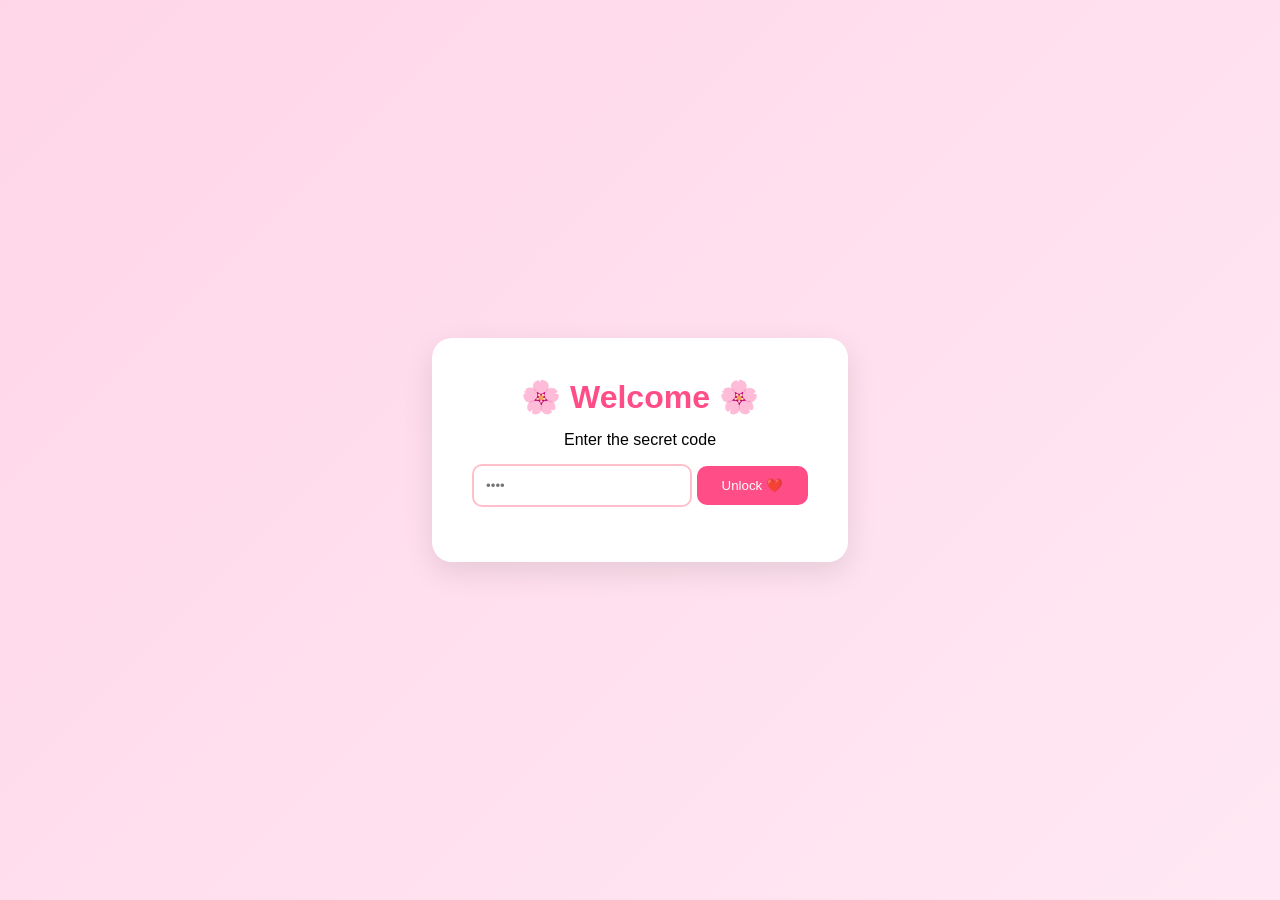
<file: index.html>
<!doctype html>
<html lang="en">
  <head>
    <meta charset="UTF-8" />
    <meta name="viewport" content="width=device-width, initial-scale=1.0" />
    <title>For Someone Special ❤️</title>

    <link rel="stylesheet" href="style.css" />
  </head>
  <body>
    <div class="container">
      <h1>🌸 Welcome 🌸</h1>

      <p>Enter the secret code</p>

      <input type="password" id="password" placeholder="••••" />

      <button onclick="checkPassword()">Unlock ❤️</button>

      <p id="message"></p>
    </div>

    <script src="script.js"></script>
  </body>
</html>
</file>
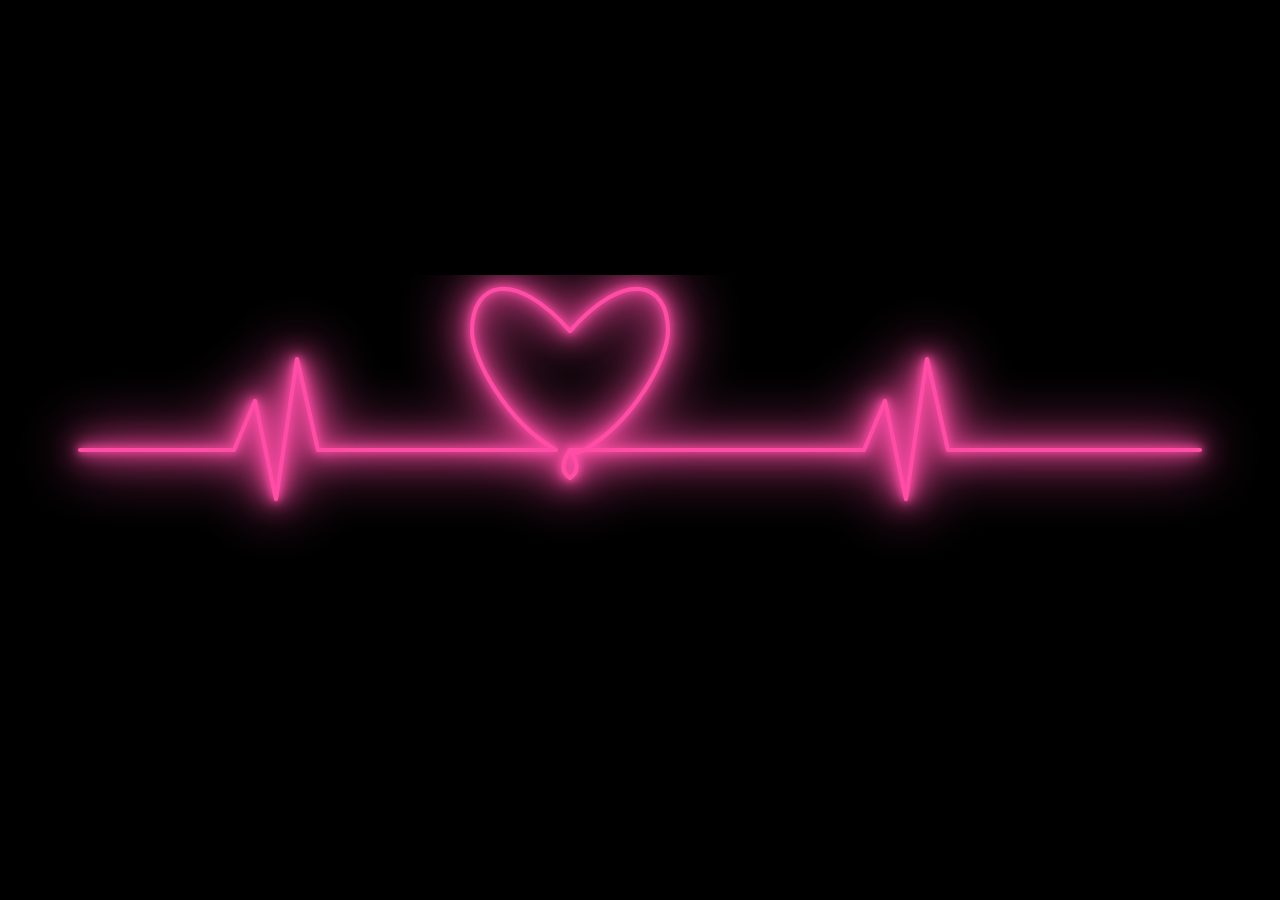
<file: beat.html>
<!doctype html>
<html lang="en">
  <head>
    <meta charset="UTF-8" />
    <meta name="viewport" content="width=device-width, initial-scale=1.0" />
    <title>ECG Heart Animation</title>

    <style>
      * {
        margin: 0;
        padding: 0;
        box-sizing: border-box;
      }

      body {
        width: 100vw;
        height: 100vh;
        overflow: hidden;
        background: #000;
        display: flex;
        justify-content: center;
        align-items: center;
        opacity: 1;
        transition: opacity 1.5s ease;
      }

      svg {
        width: 100%;
        height: 350px;
      }

      #ecg {
        fill: none;
        stroke: #ff4da6;
        stroke-width: 6;
        stroke-linecap: round;
        stroke-linejoin: round;

        filter: drop-shadow(0 0 5px #ff4da6) drop-shadow(0 0 10px #ff4da6)
          drop-shadow(0 0 20px #ff4da6) drop-shadow(0 0 40px #ff4da6);

        stroke-dasharray: 5000;
        stroke-dashoffset: 5000;

        animation: drawLine 7s linear forwards;
      }

      #page {
        width: 100%;
        height: 100%;

        display: flex;
        justify-content: center;
        align-items: center;
      }

      @keyframes drawLine {
        from {
          stroke-dashoffset: 5000;
        }
        to {
          stroke-dashoffset: 0;
        }
      }
    </style>
  </head>

  <body>
    <div id="page">
      <svg viewBox="0 0 1600 500">
        <path
          id="ecg"
          d="
M0 250

L180 250

L220 250
L250 180
L280 320
L310 120
L340 250

L680 250

C610 210 560 120 560 80
C560 10 620 -10 700 80

C780 -10 840 10 840 80
C840 120 790 210 720 250

C710 255 705 255 700 250

C690 265 685 280 700 290
C715 280 710 265 700 250

L760 250

L1120 250

L1150 180
L1180 320
L1210 120
L1240 250

L1600 250
"
        />
      </svg>
    </div>
  </body>
  <script>
    const ecg = document.getElementById("ecg");
    const page = document.getElementById("page");

    ecg.addEventListener("animationend", () => {
      page.classList.add("slide-away");

      setTimeout(() => {
        document.body.style.background = "#000";
        window.location.href = "glitter.html";
      }, 1500);
    });
  </script>
</html>
</file>
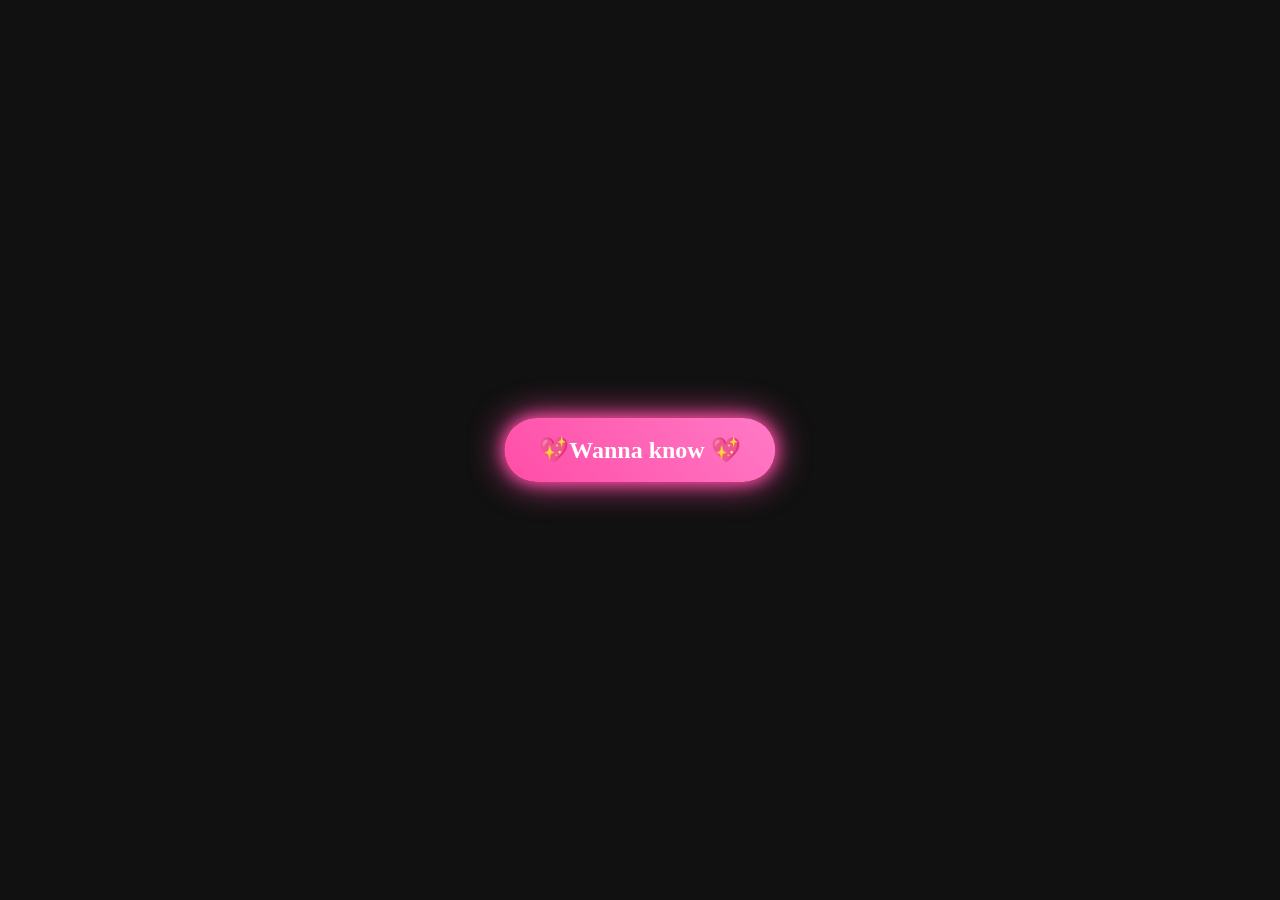
<file: glitter.html>
<!doctype html>
<html lang="en">
  <head>
    <meta charset="UTF-8" />
    <meta name="viewport" content="width=device-width, initial-scale=1.0" />
    <title>Heart Animation</title>

    <style>
      body {
        margin: 0;
        overflow: hidden;
        background: #111;
        cursor: pointer;
        transition: opacity 0.8s ease;
      }

      .heart {
        position: absolute;
        color: red;
        font-size: 30px;
        animation: float 4s linear forwards;
        user-select: none;

        z-index: 1000;
        pointer-events: none;
      }
      #nextBtn {
        position: absolute;

        top: 50%;
        left: 50%;

        transform: translate(-50%, -50%);

        padding: 18px 35px;

        border-radius: 50px;
        border: none;

        background: linear-gradient(45deg, #ff4da6, #ff7ac6);

        color: white;
        font-size: 24px;
        font-weight: bold;

        cursor: pointer;

        box-shadow:
          0 0 15px #ff4da6,
          0 0 35px #ff4da6;

        animation: pulse 1.5s infinite;

        transition: all 0.3s ease;

        z-index: 2000;
      }

      #nextBtn:hover {
        transform: translate(-50%, -50%) scale(1.15);

        box-shadow:
          0 0 25px #ff4da6,
          0 0 50px #ff4da6,
          0 0 80px #ff7ac6;

        background: linear-gradient(45deg, #ff66b3, #ff99d6);
      }

      #nextBtn:active {
        transform: translate(-50%, -50%) scale(0.95);
      }

      @keyframes float {
        0% {
          transform: translateY(0) scale(1);
          opacity: 1;
        }
        100% {
          transform: translateY(-200px) scale(1.8);
          opacity: 0;
        }
      }
    </style>
  </head>
  <body>
    <div id="nextBtn">💖Wanna know 💖</div>

    <script>
      function createHeart() {
        const heart = document.createElement("div");
        heart.innerHTML = "❤️";
        heart.classList.add("heart");

        heart.style.left = Math.random() * window.innerWidth + "px";
        heart.style.top = window.innerHeight + "px";
        heart.style.fontSize = 20 + Math.random() * 30 + "px";

        document.body.appendChild(heart);

        setTimeout(() => heart.remove(), 4000);
      }

      setInterval(createHeart, 200);

      document.getElementById("nextBtn").addEventListener("click", () => {
        document.body.style.opacity = "0";

        setTimeout(() => {
          window.location.href = "year.html";
        }, 800);
      });
    </script>
  </body>
</html>
</file>
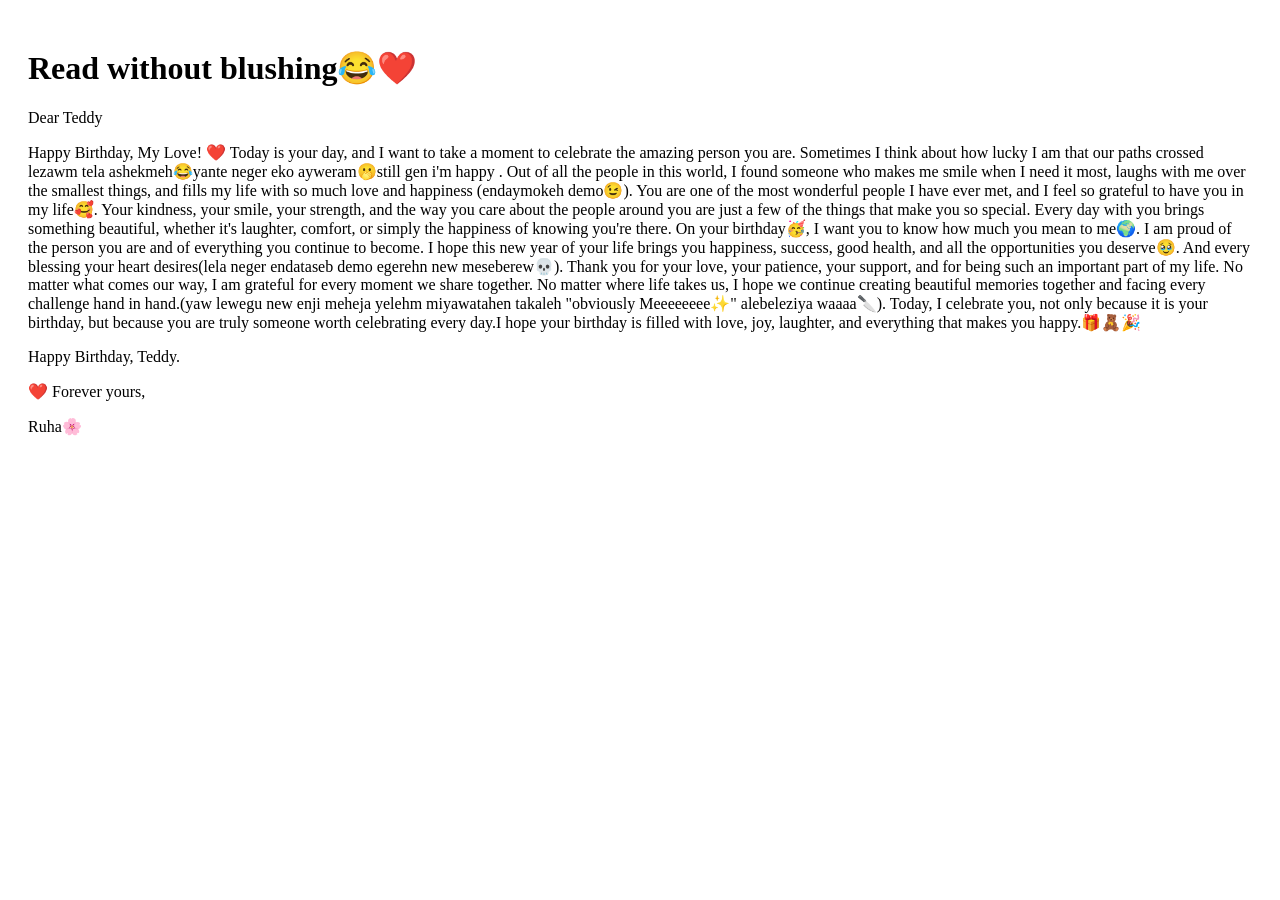
<file: love.html>
<!doctype html>
<html>
  <head>
    <style>
      body {
        padding: 20px;
        overflow-y: auto;
      }
      #nextPageBtn {
        position: fixed;

        right: 20px;
        bottom: 20px;

        opacity: 0;
        transform: translateY(20px);

        padding: 10px 22px;

        font-size: 16px;
        border: none;
        border-radius: 30px;

        background: linear-gradient(135deg, #ff8fb1, #ff5d8f);
        color: white;

        cursor: pointer;

        box-shadow: 0 8px 20px rgba(255, 93, 143, 0.35);

        transition: all 0.6s ease;

        z-index: 999999;
        touch-action: manipulation;
      }

      #nextPageBtn.show {
        opacity: 1;
        transform: translateY(0);
      }
      #nextPageBtn:hover {
        transform: scale(1.08);
      }
    </style>
  </head>
  <body>
    <h1>Read without blushing😂❤️</h1>
    <p>Dear Teddy</p>
    <p>
      Happy Birthday, My Love! ❤️ Today is your day, and I want to take a moment
      to celebrate the amazing person you are. Sometimes I think about how lucky
      I am that our paths crossed lezawm tela ashekmeh😂yante neger eko
      ayweram🫢still gen i'm happy . Out of all the people in this world, I
      found someone who makes me smile when I need it most, laughs with me over
      the smallest things, and fills my life with so much love and happiness
      (endaymokeh demo😉). You are one of the most wonderful people I have ever
      met, and I feel so grateful to have you in my life🥰. Your kindness, your
      smile, your strength, and the way you care about the people around you are
      just a few of the things that make you so special. Every day with you
      brings something beautiful, whether it's laughter, comfort, or simply the
      happiness of knowing you're there. On your birthday🥳, I want you to know
      how much you mean to me🌍. I am proud of the person you are and of
      everything you continue to become. I hope this new year of your life
      brings you happiness, success, good health, and all the opportunities you
      deserve🥹. And every blessing your heart desires(lela neger endataseb demo
      egerehn new meseberew💀). Thank you for your love, your patience, your
      support, and for being such an important part of my life. No matter what
      comes our way, I am grateful for every moment we share together. No matter
      where life takes us, I hope we continue creating beautiful memories
      together and facing every challenge hand in hand.(yaw lewegu new enji
      meheja yelehm miyawatahen takaleh "obviously Meeeeeeee✨" alebeleziya
      waaaa🔪). Today, I celebrate you, not only because it is your birthday,
      but because you are truly someone worth celebrating every day.I hope your
      birthday is filled with love, joy, laughter, and everything that makes you
      happy.🎁🧸🎉
    </p>
    <p>Happy Birthday, Teddy.</p>
    <p>❤️ Forever yours,</p>
    <p>Ruha🌸</p>
    <button id="nextPageBtn">Continue ❤️</button>
  </body>
  <script>
    window.showButton = function () {
      document.getElementById("nextPageBtn").classList.add("show");
    };

    document
      .getElementById("nextPageBtn")
      .addEventListener("click", function () {
        parent.location.href = "memories.html";
      });
  </script>
</html>
</file>
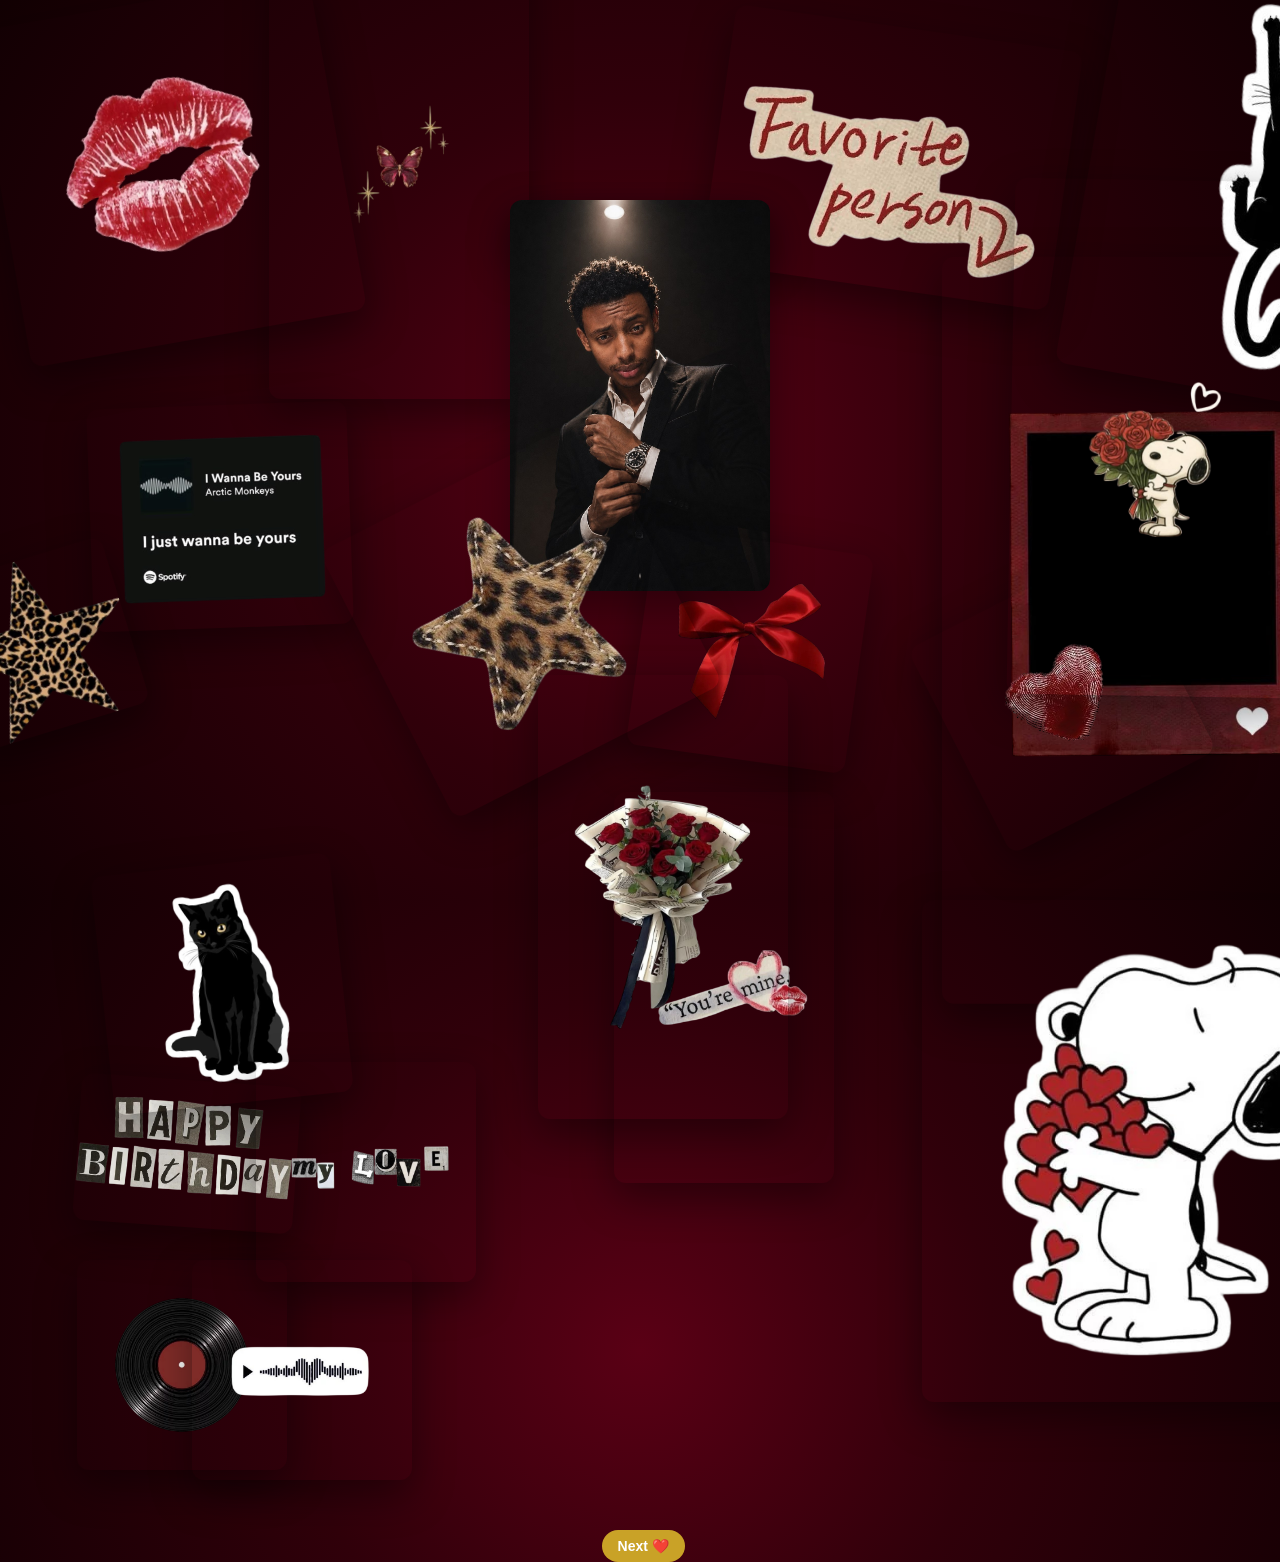
<file: memories.html>
<!doctype html>
<html>
  <head>
    <title>Our Memories</title>
    <style>
      body {
        margin: 0;
        min-height: 100vh;

        background: radial-gradient(
          circle at center,
          #5a0015 0%,
          #30000a 45%,
          #120003 100%
        );

        color: white;
        opacity: 1;
        transform: scale(1);
        transition:
          opacity 1.5s ease,
          transform 1.5s ease;
      }

      .memory-board {
        position: relative;
        width: 100%;
        height: 100vh;
      }

      /* Center photo */
      .q1 {
        position: absolute;

        left: 50%;
        top: 50%;

        transform: translate(-50%, -50%);

        width: 420px; /* biggest */
        z-index: 2;
      }
      .q1 {
        position: absolute;

        left: 90%;
        top: 70%;

        transform: translate(-50%, -50%);

        width: 420px; /* biggest */
        z-index: 1;
      }

      /* Right-top of q1 */
      .q3 {
        position: absolute;

        left: 56%;
        top: 3%;

        width: 350px;

        transform: rotate(8deg);

        z-index: 4;
      }

      /* Left-bottom of q1 */
      .q5 {
        left: 3%;
        top: 48%;

        width: 340px;

        transform: rotate(-10deg);
        z-index: 5;
      }
      /* q44 - right side */
      .q44 {
        position: absolute;
        left: 85%;
        top: -2%;

        width: 380px;

        transform: rotate(10deg);

        z-index: 3;
      }

      /* q11 - bottom left */
      .q11 {
        position: absolute;
        left: 29%;
        top: 52%;

        width: 300px;

        transform: rotate(-27deg);

        z-index: 7;
      }

      /* q7 - between q11 and q44 */
      .q7 {
        position: absolute;
        left: 42%;
        top: 75%;

        width: 250px;

        transform: rotate(0deg);

        z-index: 10;
      }

      .q2 {
        position: absolute;

        left: 48%;
        top: 88%;

        width: 220px;

        transform: rotate(0deg);

        z-index: 5;
      }
      .q33 {
        position: absolute;

        left: 8%;
        top: 96%;

        width: 240px;

        transform: rotate(-6deg);

        z-index: 2;
      }
      .q66 {
        position: absolute;

        left: 6%;
        top: 120%;

        width: 220px;

        transform: rotate(4deg);

        z-index: 1;
      }
      /* Below q7 */
      .q4 {
        position: absolute;

        left: 74%;
        top: 65%;

        width: 230px;

        transform: rotate(-27deg);

        z-index: 2;
      }

      /* Bottom-right corner */
      .q55 {
        position: absolute;

        left: 72%;
        top: 100%;

        width: 500px;

        transform: rotate(0deg);

        z-index: 2;
      }
      .q77 {
        position: absolute;

        left: 20%;
        top: 118%;

        width: 220px;

        transform: rotate(0deg);

        z-index: 10; /* above q7 and q2 */
      }
      .q8 {
        position: absolute;

        left: 6%;
        top: 140%;

        width: 210px;

        transform: rotate(0deg);

        z-index: 1;
      }
      .q88 {
        position: absolute;

        left: 15%;
        top: 140%;

        width: 220px;

        transform: rotate(0deg);

        z-index: 2;
      }
      .t {
        position: absolute;

        left: 50%;
        top: 25%;

        width: 260px;
        height: 50px;

        object-fit: cover;

        transform: translate(-50%, -50%);
        z-index: 5;

        box-shadow: 0 15px 40px rgba(0, 0, 0, 0.4);
      }
      .q6 {
        position: absolute;

        left: 50%;
        top: 60%;

        width: 220px;

        transform: rotate(8deg);

        z-index: 6; /* above t */
      }
      .q99 {
        position: absolute;

        left: 79%;
        top: 20%;

        width: 290px;

        transform: rotate(1deg);

        z-index: 8;
      }
      .q22 {
        position: absolute;

        left: -4%;
        top: 62%;

        width: 180px;

        transform: rotate(-17deg);

        z-index: 7;
      }
      .q10 {
        position: absolute;

        left: 21%;
        top: -7%;

        width: 260px;

        transform: rotate(0deg);

        z-index: -10;
      }
      .qw {
        position: absolute;

        left: 7%;
        top: 45%;

        width: 260px;

        transform: rotate(-2deg);

        z-index: 7;
      }
      #finalBtn {
        position: absolute;

        left: 47%;
        top: 170%;

        padding: 8px 16px;

        border: none;
        border-radius: 20px;

        background: #c9a227;

        color: white;
        font-size: 14px;
        font-weight: 600;

        cursor: pointer;

        z-index: 10;
      }
      #finalBtn:hover {
        transform: scale(1.05);
      }
      .photo img {
        width: 100%;
        display: block;

        border-radius: 12px;

        box-shadow: 0 15px 40px rgba(0, 0, 0, 0.4);
      }
    </style>
  </head>
  <body>
    <div class="memory-board">
      <div class="photo q1">
        <img src="image/q1.png" />
      </div>

      <div class="photo q3">
        <img src="image/q3.png" />
      </div>

      <div class="photo q5">
        <img src="image/q5.png" />
      </div>
      <div class="photo q44">
        <img src="image/q44.png" />
      </div>

      <div class="photo q11">
        <img src="image/q11.png" />
      </div>

      <div class="photo q7">
        <img src="image/q7.png" />
      </div>

      <div class="photo q2">
        <img src="image/q2.png" />
      </div>
      <div class="photo q33">
        <img src="image/q33.png" />
      </div>
      <div class="photo q66">
        <img src="image/q66.png" />
      </div>
      <div class="photo q4">
        <img src="image/q4.png" />
      </div>

      <div class="photo q55">
        <img src="image/q55.png" />
      </div>
      <div class="photo q77">
        <img src="image/q77.png" />
      </div>
      <div class="photo q8">
        <img src="image/q8.png" />
      </div>
      <div class="photo q88">
        <img src="image/q88.png" />
      </div>
      <div class="photo t">
        <img src="image/t.jpg" />
      </div>
      <div class="photo q6">
        <img src="image/q6.png" />
      </div>
      <div class="photo q99">
        <img src="image/q99.png" />
      </div>
      <div class="photo q22">
        <img src="image/q22.png" />
      </div>
      <div class="photo q10">
        <img src="image/q10.png" />
      </div>
      <div class="photo qw">
        <img src="image/qw.png" />
      </div>
      <button id="finalBtn" onclick="goTobeat()">Next ❤️</button>
    </div>
  </body>
  <script>
    document.getElementById("finalBtn").onclick = () => {
      document.body.style.opacity = "0";
      document.body.style.transform = "scale(1.05)";

      setTimeout(() => {
        window.location.href = "beat.html";
      }, 1500);
    };
  </script>
</html>
</file>
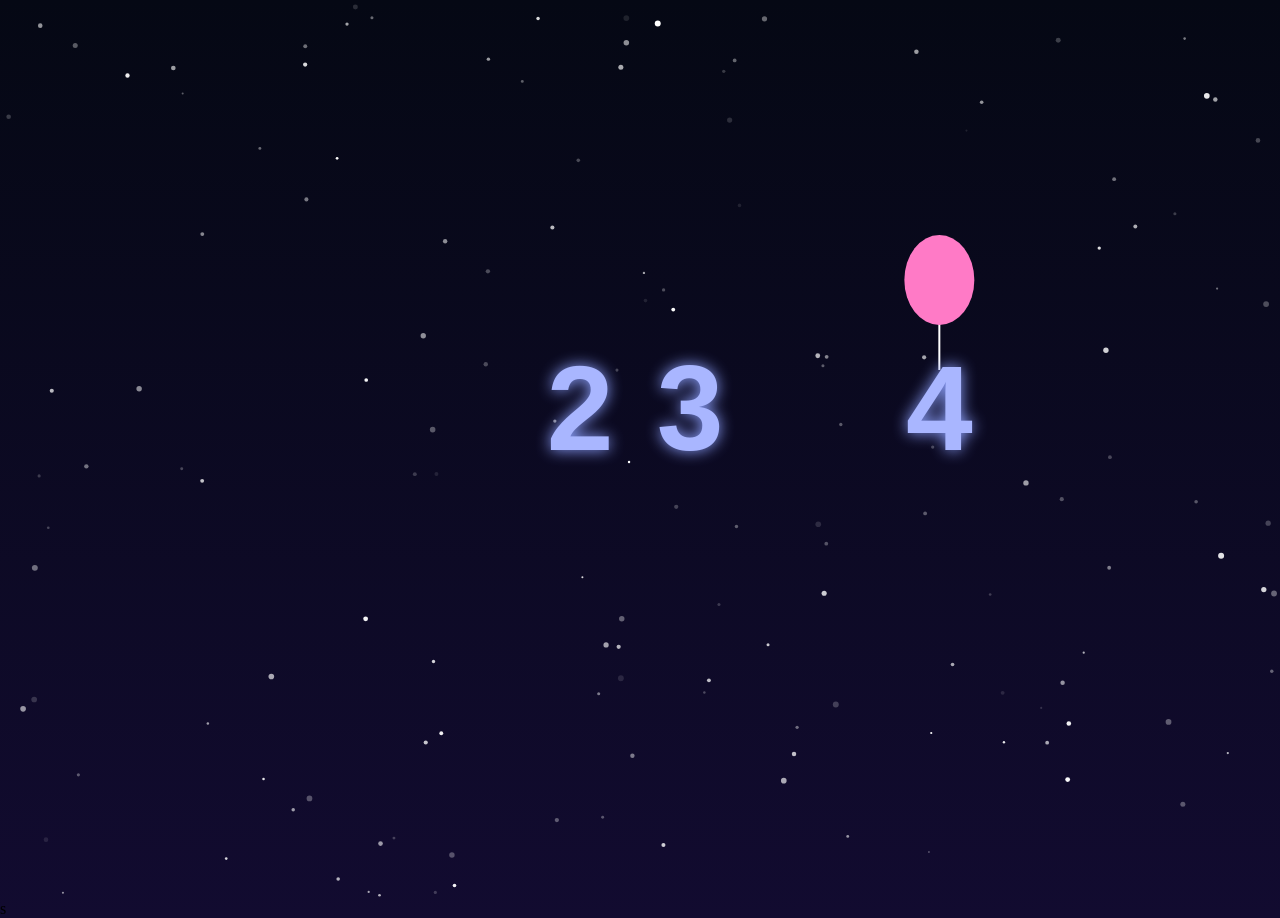
<file: year.html>
<!doctype html>
<html lang="en">
  <head>
    <meta charset="UTF-8" />
    <meta name="viewport" content="width=device-width, initial-scale=1.0" />
    <title>Happy Birthday</title>

    <style>
      * {
        margin: 0;
        padding: 0;
        box-sizing: border-box;
      }

      body {
        overflow: hidden;
        background: linear-gradient(to bottom, #050814, #120b30);
      }

      canvas {
        display: block;
      }
    </style>
  </head>
  <body>
    <canvas id="canvas"></canvas>

    <script>
      const canvas = document.getElementById("canvas");
      const ctx = canvas.getContext("2d");
      const burst = [];

      class BurstParticle {
        constructor() {
          this.x = canvas.width / 2;
          this.y = canvas.height / 2;

          const a = Math.random() * Math.PI * 2;
          const s = Math.random() * 6 + 2;

          this.vx = Math.cos(a) * s;
          this.vy = Math.sin(a) * s;

          this.life = 80;
        }

        update() {
          this.x += this.vx;
          this.y += this.vy;
          this.life--;
        }

        draw() {
          ctx.globalAlpha = this.life / 80;

          ctx.fillStyle = "#ffd6ff";

          ctx.beginPath();
          ctx.arc(this.x, this.y, 2, 0, Math.PI * 2);
          ctx.fill();

          ctx.globalAlpha = 1;
        }
      }
      function resize() {
        canvas.width = innerWidth;
        canvas.height = innerHeight;
      }
      resize();
      addEventListener("resize", resize);

      // ------------------ TIMELINE ------------------

      const startTime = Date.now();

      let balloonX = canvas.width + 200;
      let balloonY = canvas.height / 2 - 120;
      let sixSlideY = canvas.height / 2 - 100;
      let sixSlideDone = false;

      let burstCreated = false;
      let phase = 0;
      let phaseStart = 0;
      const params = new URLSearchParams(window.location.search);

      if (params.get("skip") === "true") {
        phase = 4;
        burstCreated = true;
        phaseStart = Date.now();
      }

      let oldDigitX = canvas.width / 2 + 50; // where 3 sits
      let newDigitX = canvas.width / 2 + 170; // where 4 stops initially

      let balloonTransfer = 0;
      let sixX;
      let stars = [];

      for (let i = 0; i < 150; i++) {
        stars.push({
          x: Math.random() * canvas.width,
          y: Math.random() * canvas.height,
          size: Math.random() * 2 + 1,
          alpha: Math.random(),
        });
      }

      function drawStars() {
        stars.forEach((s) => {
          s.alpha += (Math.random() - 0.5) * 0.08;

          if (s.alpha < 0.1) s.alpha = 0.1;
          if (s.alpha > 1) s.alpha = 1;

          ctx.globalAlpha = s.alpha;

          ctx.fillStyle = "white";
          ctx.beginPath();
          ctx.arc(s.x, s.y, s.size, 0, Math.PI * 2);
          ctx.fill();
        });

        ctx.globalAlpha = 1;
      }

      function drawBalloon(x, y) {
        ctx.strokeStyle = "#ffffff";
        ctx.lineWidth = 2;

        ctx.beginPath();
        ctx.moveTo(x, y + 30);
        ctx.lineTo(x, y + 90);
        ctx.stroke();

        ctx.fillStyle = "#ff7ac6";

        ctx.beginPath();
        ctx.ellipse(x, y, 35, 45, 0, 0, Math.PI * 2);
        ctx.fill();
      }

      function drawYear() {
        ctx.font = "bold 120px Arial";
        ctx.textAlign = "center";

        const centerX = canvas.width / 2;
        const centerY = canvas.height / 2;

        ctx.fillStyle = "#a9b6ff";

        ctx.shadowBlur = 15;
        ctx.shadowColor = "#8ea2ff";

        ctx.fillText("2", centerX - 60, centerY);

        // show 5 until float-away starts
        if (phase < 2) {
          ctx.fillText("3", oldDigitX, centerY);
        }

        if (phase >= 3) {
          ctx.fillText("4", newDigitX, centerY);
        }

        ctx.shadowBlur = 0;
      }

      function drawFloatingFive() {
        if (phase !== 2) return;

        const t = (Date.now() - phaseStart) / 2500;

        const y = canvas.height / 2 - t * 300;

        drawBalloon(canvas.width / 2 + 50, y - 120);

        ctx.fillStyle = "#a9b6ff";
        ctx.font = "bold 120px Arial";
        ctx.textAlign = "center";

        ctx.fillText("3", canvas.width / 2 + 50, y);
      }

      function drawBirthdayMessage() {
        if (phase < 4) return;

        const elapsed = Date.now() - phaseStart;

        const progress = Math.min(elapsed / 1500, 1);

        const alpha = progress;

        const rise = (1 - progress) * 40;

        ctx.save();

        ctx.globalAlpha = alpha;

        ctx.translate(canvas.width / 2, canvas.height / 2 + 120 - rise);
        const scale = 0.9 + progress * 0.1;
        ctx.scale(scale, scale);

        ctx.textAlign = "center";

        ctx.fillStyle = "#ffd6ff";

        ctx.shadowBlur = 10;
        ctx.shadowColor = "#ffd6ff";

        ctx.font = " 45px Arial";
        ctx.fillText("✨HAPPY BIRTHDAY✨", 0, 0);

        ctx.font = "32px Arial";
        ctx.fillText(" Congrats, You're Even More Ancient Now 😈💀😏", 0, 55);

        ctx.font = "28px Arial";
        ctx.fillText(" I love u,you adorable creature😭👹", 0, 100);


        ctx.restore();
      }

      function animate() {
        requestAnimationFrame(animate);

        ctx.clearRect(0, 0, canvas.width, canvas.height);

        drawStars();
        if (phase === 4 && burstCreated) {
          drawYear();
          drawBirthdayMessage();
          return;
        }

        for (let i = burst.length - 1; i >= 0; i--) {
          burst[i].update();
          burst[i].draw();

          if (burst[i].life <= 0) {
            burst.splice(i, 1);
          }
        }

        drawYear();

        const elapsed = Date.now() - startTime;

        // Phase 0 - Balloon carrying 6 arrives

        if (elapsed < 4000) {
          sixX = balloonX;

          const targetX = canvas.width / 2 + 170;

          balloonX += (targetX - balloonX) * 0.03;
          drawBalloon(balloonX, canvas.height / 2 - 170);

          // same style as year digits
          ctx.fillStyle = "#a9b6ff";
          ctx.font = "bold 120px Arial";
          ctx.textAlign = "center";

          ctx.shadowBlur = 15;
          ctx.shadowColor = "#8ea2ff";

          ctx.fillText("4", balloonX, canvas.height / 2);

          ctx.shadowBlur = 0;
        } else if (phase === 0) {
          phase = 1;
          phaseStart = Date.now();
        }

        // Phase 1 - Pause

        if (phase === 1) {
          const targetY = canvas.height / 2;

          sixSlideY += (targetY - sixSlideY) * 0.08;

          balloonTransfer += 0.02;

          if (balloonTransfer > 1) balloonTransfer = 1;

          // Balloon slides horizontally from above 4 to above 3
          const startX = newDigitX;
          const endX = oldDigitX;

          const ease = 1 - Math.pow(1 - balloonTransfer, 3);

          const bx = startX + (endX - startX) * ease;

          drawBalloon(bx, canvas.height / 2 - 170);

          // Draw waiting 4
          ctx.fillStyle = "#a9b6ff";
          ctx.font = "bold 120px Arial";
          ctx.textAlign = "center";

          ctx.shadowBlur = 15;
          ctx.shadowColor = "#8ea2ff";

          ctx.fillText("4", newDigitX, canvas.height / 2);

          ctx.shadowBlur = 0;

          if (balloonTransfer >= 1) {
            phase = 2;
            phaseStart = Date.now();
          }
        }
        // Phase 2 - balloon lifts 3, 4 slides into place

        if (phase === 2) {
          const t = Math.min((Date.now() - phaseStart) / 2500, 1);

          // 3 floating upward
          const floatingY = canvas.height / 2 - t * 300;

          drawBalloon(oldDigitX, floatingY - 160);

          ctx.fillStyle = "#a9b6ff";
          ctx.font = "bold 120px Arial";
          ctx.textAlign = "center";

          ctx.shadowBlur = 15;
          ctx.shadowColor = "#8ea2ff";

          ctx.globalAlpha = 1 - t;

          ctx.fillText("3", oldDigitX, floatingY);

          ctx.globalAlpha = 1;

          // 4 sliding left
          newDigitX += (oldDigitX - newDigitX) * 0.06;

          ctx.fillText("4", newDigitX, canvas.height / 2);

          ctx.shadowBlur = 0;

          // finish animation
          if (Math.abs(newDigitX - oldDigitX) < 2) {
            newDigitX = oldDigitX;

            phase = 3;
            phaseStart = Date.now();
          }
        }

        // Phase 3 - show 2026

        if (phase === 3) {
          // create sparkle burst once
          if (!burstCreated) {
            burstCreated = true;

            for (let i = 0; i < 250; i++) {
              burst.push(new BurstParticle());
            }
          }

          if (Date.now() - phaseStart > 1500) {
            phase = 4;
            phaseStart = Date.now();
          }
        }
        drawBirthdayMessage();
        console.log(phase);
      }

      animate();
    </script>
  </body>
</html>
s
</file>
<file: style.css>
*{
    margin:0;
    padding:0;
    box-sizing:border-box;
}

body{
    height:100vh;
    display:flex;
    justify-content:center;
    align-items:center;

    background:linear-gradient(
        135deg,
        #ffd6e8,
        #ffe8f3
    );

    font-family:Arial, sans-serif;
}

.container{
    text-align:center;

    background:white;

    padding:40px;

    border-radius:20px;

    box-shadow:0 10px 30px rgba(0,0,0,0.1);
}

h1{
    color:#ff4d88;
    margin-bottom:15px;
}

input{
    padding:12px;
    width:220px;
    border:2px solid pink;
    border-radius:10px;
    margin-top:15px;
}

button{
    margin-top:15px;
    padding:12px 25px;

    border:none;
    border-radius:10px;

    background:#ff4d88;
    color:white;

    cursor:pointer;
}

button:hover{
    transform:scale(1.05);
}

#message{
    margin-top:15px;
}

.heart{
    position:absolute;
    font-size:30px;

    animation: burst 2.5s forwards;
}

@keyframes burst{

    from{
        transform:translate(0,0) scale(0);
        opacity:1;
    }

    to{
        transform:
        translate(var(--x),var(--y))
        scale(2);

        opacity:0;
    }
}
</file>
